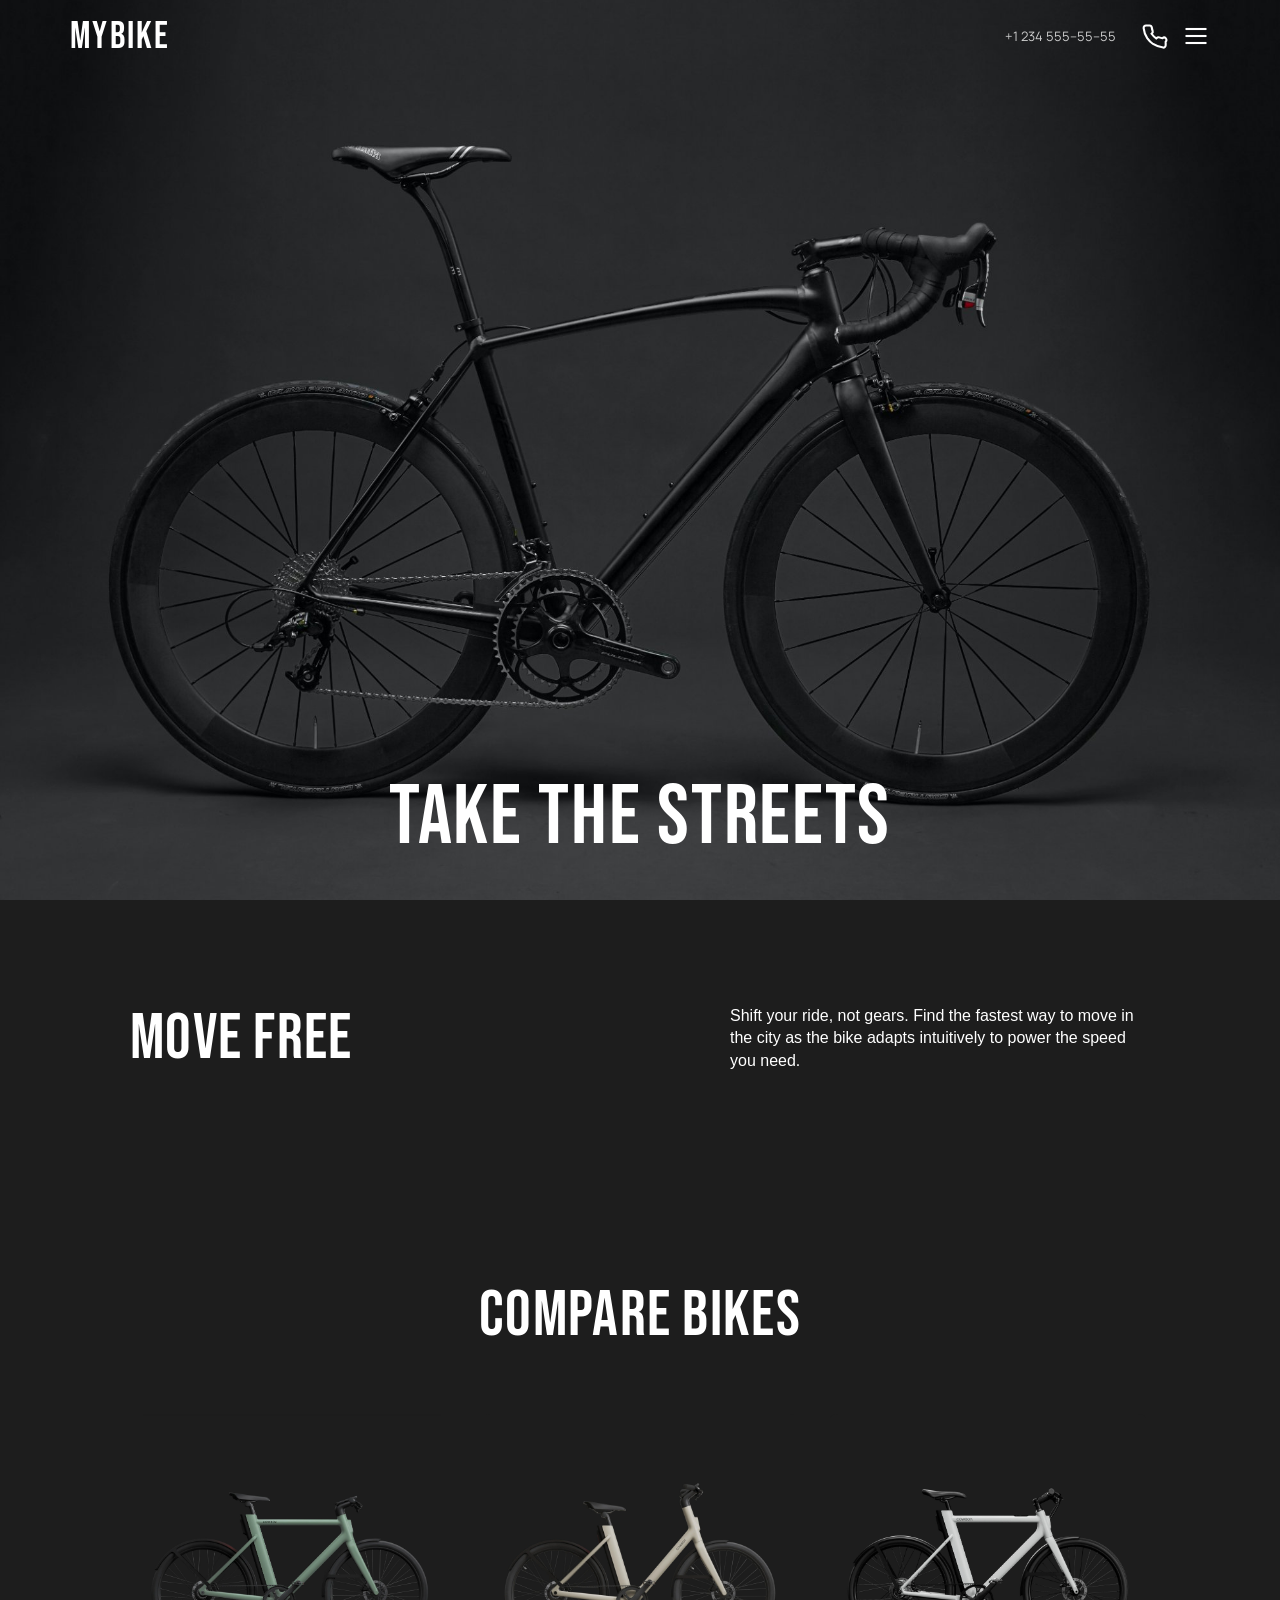
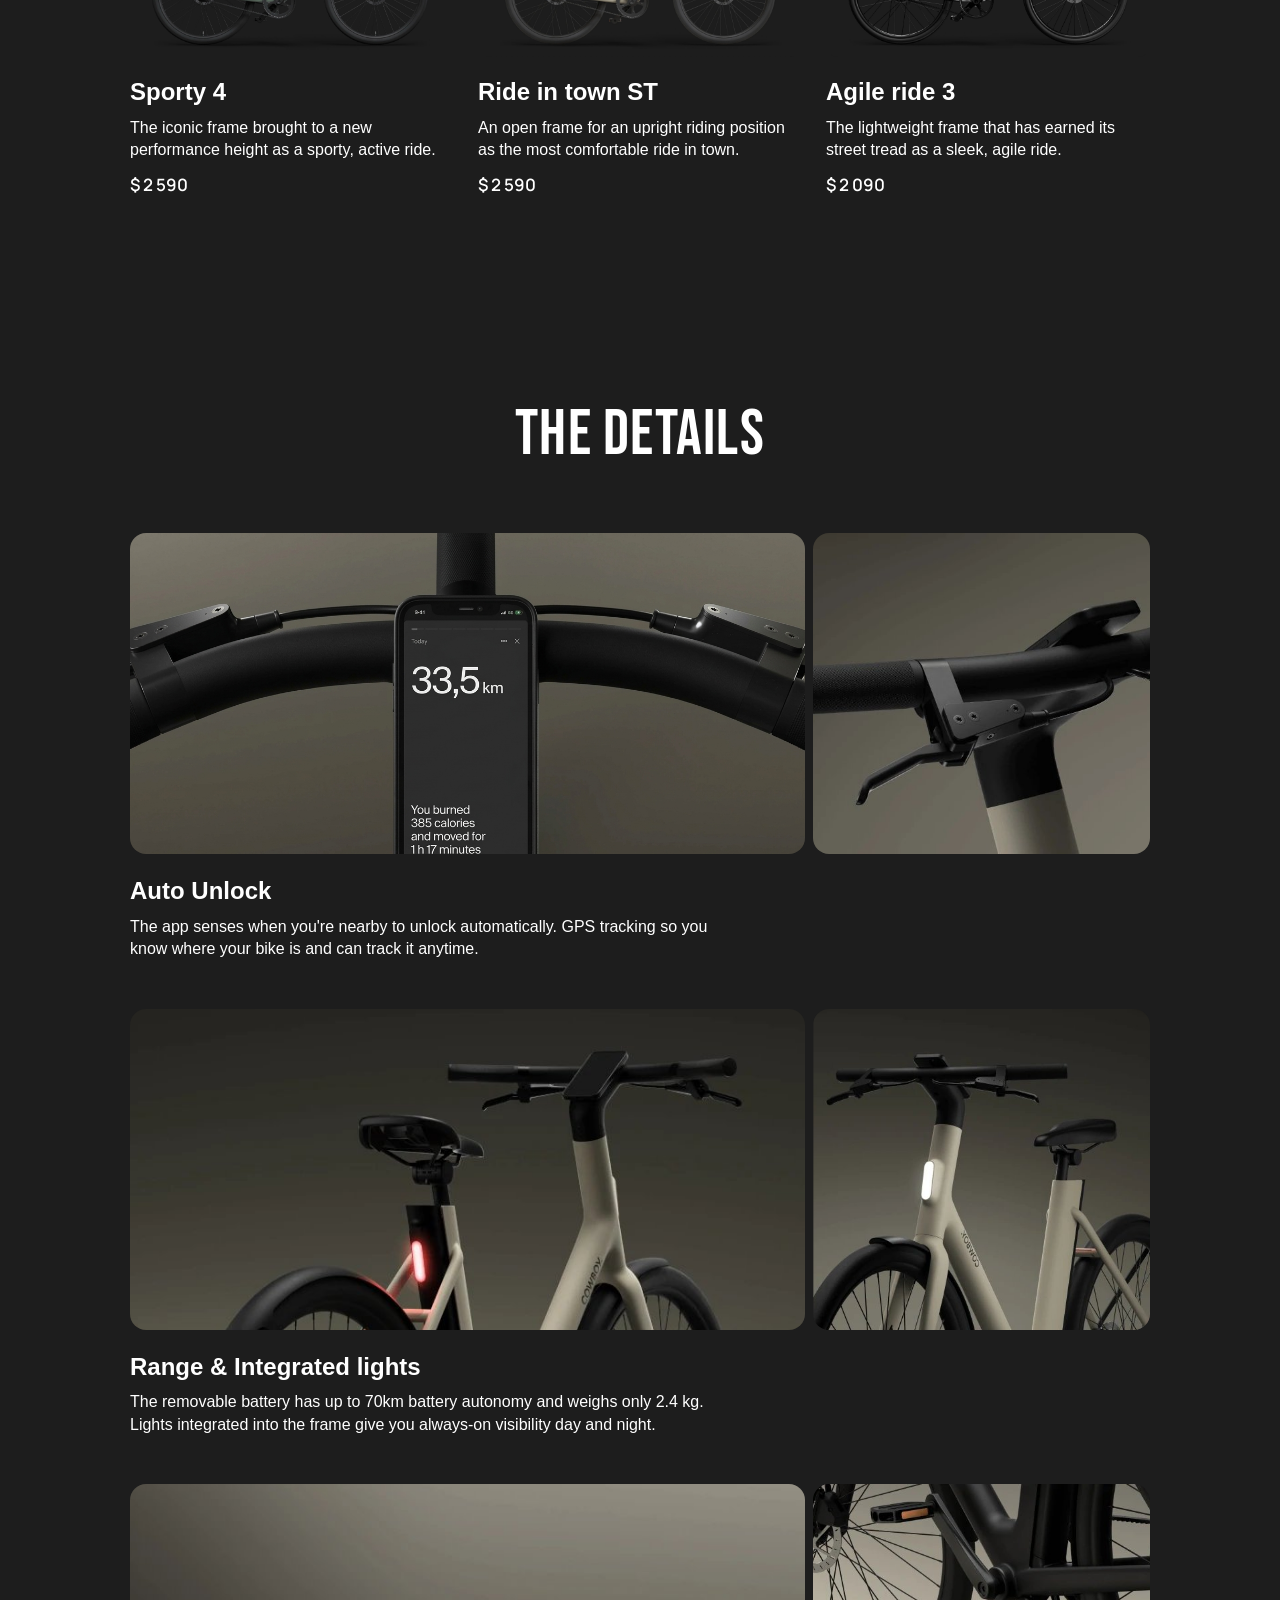
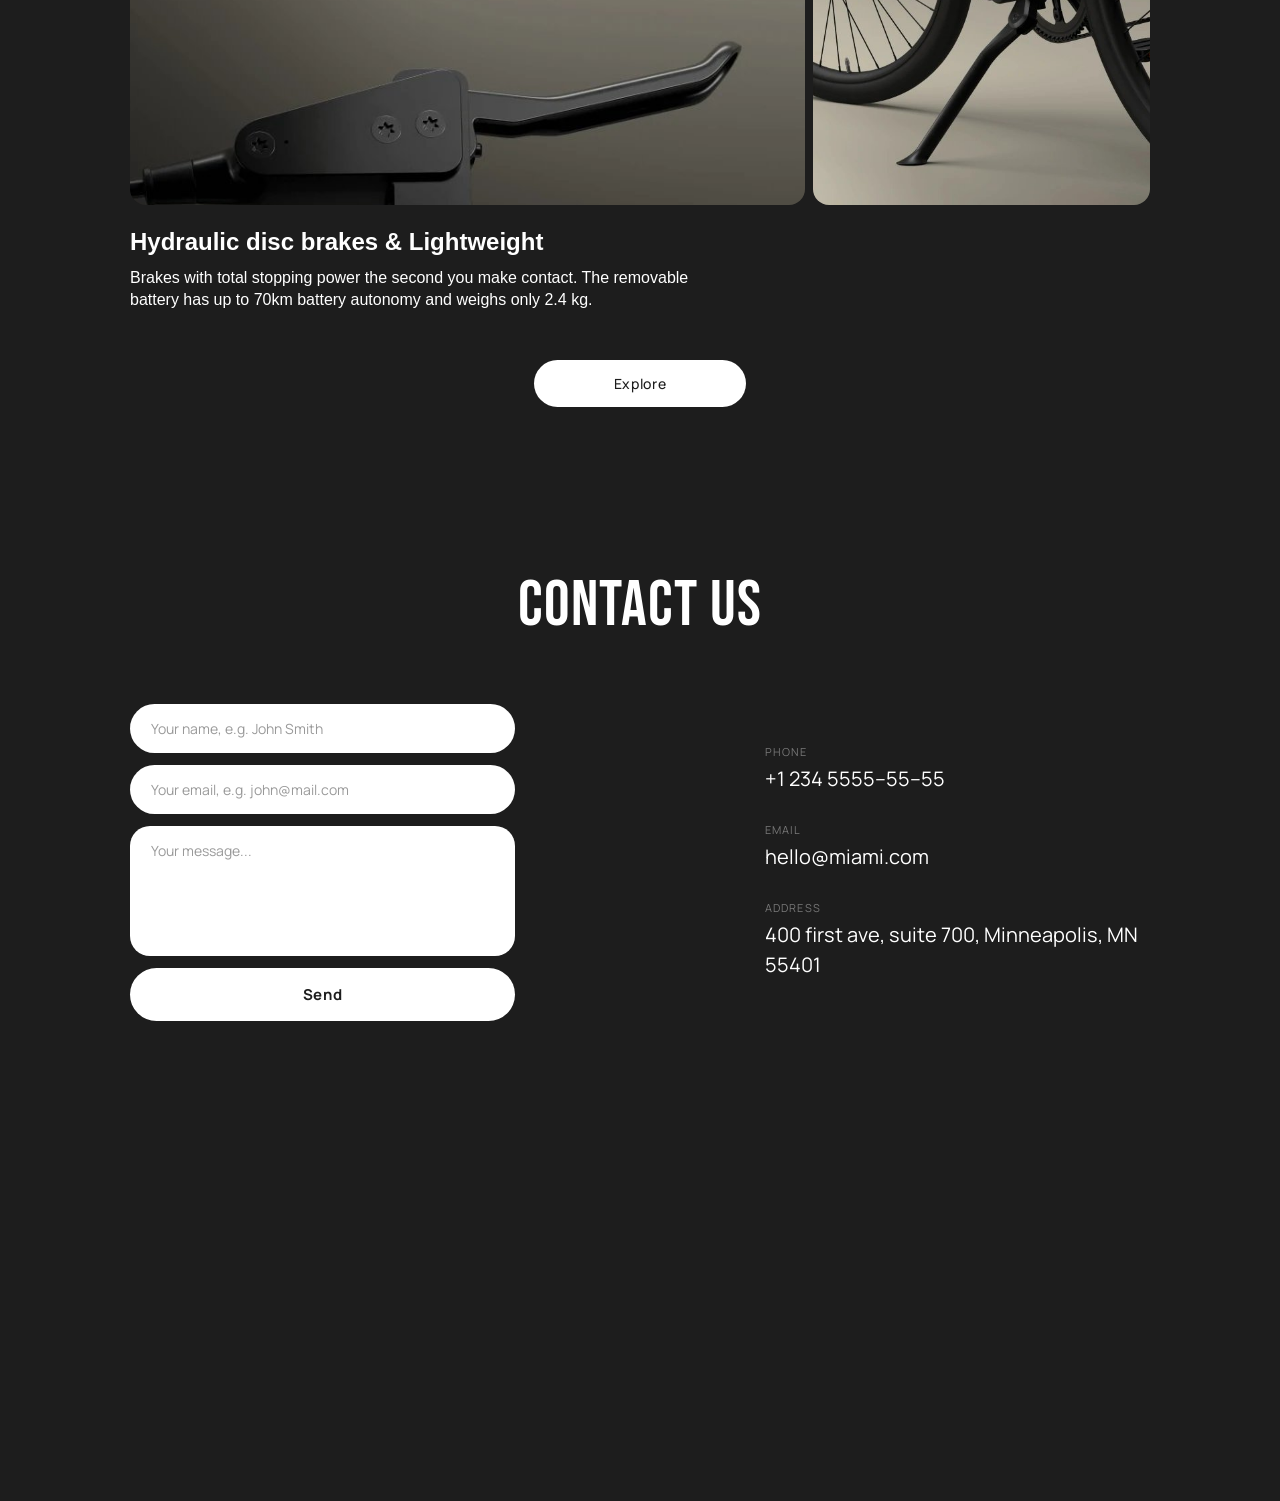
<file: src/index.html>
<!doctype html>
<html lang="en">
  <head>
    <meta charset="UTF-8" />
    <meta name="viewport" content="width=device-width, initial-scale=1.0" />
    <title>MyBiKE — Take the Streets</title>
    <link rel="icon" href="img/logo.png" />
    <link rel="preconnect" href="https://fonts.googleapis.com" />
    <link rel="preconnect" href="https://fonts.gstatic.com"
    crossorigin="anonymous" />
    <link href="https://fonts.googleapis.com/css2?family=Bebas+Neue&family=Manrope:wght@400;500;600&display=swap" rel="stylesheet" />
    <link rel="stylesheet" href="styles/style.css" />
  </head>
  <body>
    <!-- Mobile menu -->
    <div class="mobile-menu" id="mobileMenu">
      <div class="mobile-menu__top">
        <a href="#" class="mobile-menu__logo">MyBiKE</a>
        <button class="mobile-menu__close" id="menuClose">×</button>
      </div>
      <nav class="mobile-menu__nav">
        <a href="#">Home</a>
        <a href="#move-free">About Us</a>
        <a href="#compare">Compare Bikes</a>
        <a href="#details">Details</a>
        <a href="#contact">Contacts</a>
      </nav>
      <div class="mobile-menu__footer">
        <p><a href="tel:+12345555555">+1 234 5555–55–55</a></p>
        <p class="link">Book a test ride</p>
      </div>
    </div>

    <!-- Header -->
    <header class="header">
      <div class="header__inner">
        <a href="#" class="header__logo">MyBiKE</a>
        <div class="header__right">
          <a href="tel:+12345555555" class="header__phone">+1 234 555–55–55</a>
          <div class="header__icons">
            <a href="tel:+12345555555" class="header__icon-btn header__phone-btn"
            aria-label="Call">
              <svg viewBox="0 0 24 24">
                <path d="M22 16.92v3a2 2 0 0 1-2.18 2 19.79 19.79 0 0 1-8.63-3.07 19.5 19.5 0 0 1-5-5 19.79 19.79 0 0 1-3.07-8.67A2 2 0 0 1 5.11 3h3a2 2 0 0 1 2 1.72c.13.96.36 1.9.7 2.81a2 2 0 0 1-.45 2.11L9.91 10.09a16 16 0 0 0 4 4l.46-.46a2 2 0 0 1 2.11-.45c.91.34 1.85.57 2.81.7A2 2 0 0 1 22 16.92z"/>
              </svg>
              <span class="header__phone-tooltip">+1 234 555–55–55</span>
            </a>
            <button class="header__icon-btn" id="menuOpen"
            aria-label="Menu">
              <svg viewBox="0 0 24 24">
                <line x1="3" y1="6"
                x2="21" y2="6"/>
                <line x1="3" y1="12"
                x2="21" y2="12"/>
                <line x1="3" y1="18"
                x2="21" y2="18"/>
              </svg>
            </button>
          </div>
        </div>
      </div>
    </header>

    <!-- Hero -->
    <section class="hero">
      <a href="#">
        <img class="hero__bike" src="img/bike_black.jpg"
        alt="MyBike" />
      </a>
      <div class="hero__content">
        <h1 class="hero__title">Take the Streets</h1>
      </div>
    </section>

    <!-- Move Free -->
    <section class="move-free" id="move-free">
      <div class="container">
        <h2 class="move-free__title">Move Free</h2>
        <p class="move-free__text">
          Shift your ride, not gears. Find the fastest way to move in the city
          as the bike adapts intuitively to power the speed you need.
        </p>
      </div>
    </section>

    <!-- Compare Bikes -->
    <section class="compare" id="compare">
      <div class="container">
        <h2 class="section-title">Compare Bikes</h2>
        <div class="compare__grid">
          <div class="compare__card">
            <a href="#" class="compare__img-wrap">
              <img src="img/bike_green.png" alt="Sporty 4" />
            </a>
            <h3 class="compare__name">Sporty 4</h3>
            <p class="compare__desc">The iconic frame brought to a new performance height as a sporty, active ride.</p>
            <span class="compare__price">$ 2 590</span>
          </div>
          <div class="compare__card">
            <a href="#" class="compare__img-wrap">
              <img src="img/bike_beige.png" alt="Ride in town ST" />
            </a>
            <h3 class="compare__name">Ride in town ST</h3>
            <p class="compare__desc">An open frame for an upright riding position as the most comfortable ride in town.</p>
            <span class="compare__price">$ 2 590</span>
          </div>
          <div class="compare__card">
            <a href="#" class="compare__img-wrap">
              <img src="img/bike_white.png" alt="Agile ride 3" />
            </a>
            <h3 class="compare__name">Agile ride 3</h3>
            <p class="compare__desc">The lightweight frame that has earned its street tread as a sleek, agile ride.</p>
            <span class="compare__price">$ 2 090</span>
          </div>
        </div>
      </div>
    </section>

    <!-- The Details -->
    <section class="details" id="details">
      <div class="container">
        <h2 class="section-title">The Details</h2>
        <div class="details__row">
          <div class="details__photos">
            <a href="#"><img src="img/app.png" alt="App" /></a>
            <a href="#"><img src="img/handlebar.png" alt="Handlebar" /></a>
          </div>
          <div class="details__info">
            <h3>Auto Unlock</h3>
            <p>The app senses when you're nearby to unlock automatically. GPS tracking so you know where your bike is and can track it anytime.</p>
          </div>
        </div>
        <div class="details__row">
          <div class="details__photos details__photos--col">
            <a href="#"><img src="img/bike_light_rear.png" alt="Rear light" /></a>
            <a href="#"><img src="img/bike_light_front.png" alt="Front light" /></a>
          </div>
          <div class="details__info">
            <h3>Range &amp; Integrated lights</h3>
            <p>The removable battery has up to 70km battery autonomy and weighs only 2.4 kg. Lights integrated into the frame give you always-on visibility day and night.</p>
          </div>
        </div>
        <div class="details__row">
          <div class="details__photos">
            <a href="#"><img src="img/brake1.png" alt="Brake" /></a>
            <a href="#"><img src="img/kickstand1.png" alt="Kickstand" /></a>
          </div>
          <div class="details__info">
            <h3>Hydraulic disc brakes &amp; Lightweight</h3>
            <p>Brakes with total stopping power the second you make contact. The removable battery has up to 70km battery autonomy and weighs only 2.4 kg.</p>
          </div>
        </div>
        <div class="details__cta">
          <button class="btn">Explore</button>
        </div>
      </div>
    </section>

    <!-- Contact -->
    <section class="contact" id="contact">
      <div class="container">
        <h2 class="section-title">Contact us</h2>
        <div class="contact__grid">
          <form class="contact__form" onsubmit="this.reset(); return false;">
            <input type="text" name="name"
            placeholder="Your name, e.g. John Smith" required />
            <input type="email" name="email"
            placeholder="Your email, e.g. john@mail.com" required />
            <textarea name="message" placeholder="Your message..."
            required></textarea>
            <button class="btn" type="submit">Send</button>
          </form>
          <div class="contact__info">
            <div>
              <label>Phone</label>
              <p><a href="tel:+12345555555">+1 234 5555–55–55</a></p>
            </div>
            <div>
              <label>Email</label>
              <p><a href="mailto:hello@miami.com">hello@miami.com</a></p>
            </div>
            <div>
              <label>Address</label>
              <p>
                <a href="https://www.google.com/maps/search/400+First+Ave+Suite+700+Minneapolis+MN+55401" target="_blank"
                rel="noopener noreferrer">
                  400 first ave, suite 700, Minneapolis, MN 55401
                </a>
              </p>
            </div>
          </div>
        </div>
      </div>
      <div class="contact__photo">
        <img src="img/cyclists.jpg" alt="Cyclists" />
      </div>
    </section>

    <script type="module" src="scripts/main.js"></script>
  </body>
</html>
</file>
<file: src/styles/style.css>
*,
*::before,
*::after {
  box-sizing: border-box;
  margin: 0;
  padding: 0;
}

html {
  scroll-behavior: smooth;
  overflow-x: hidden;
}

body {
  font-family: Manrope, sans-serif;
  background: #1d1d1d;
  color: #fff;
  overflow-x: hidden;
  -webkit-font-smoothing: antialiased;
}

body:has(.mobile-menu.is-open) {
  overflow: hidden;
}

img {
  display: block;
  max-width: 100%;
}

a {
  text-decoration: none;
  color: inherit;
}

h1,
h2,
h3 {
  font-family: "Bebas Neue", sans-serif;
  font-weight: 400;
  letter-spacing: 0.02em;
}

.container {
  max-width: 1260px;
  margin: 0 auto;
  padding: 0 120px;
}
@media (max-width: 1024px) {
  .container {
    padding: 0 40px;
  }
}
@media (max-width: 744px) {
  .container {
    padding: 0 32px;
  }
}
@media (max-width: 480px) {
  .container {
    padding: 0 20px;
  }
}
@media (max-width: 320px) {
  .container {
    padding: 0 16px;
  }
}

.section-title {
  font-size: clamp(40px, 5vw, 72px);
  text-align: center;
  margin-bottom: 60px;
}

.btn {
  background: #fff;
  color: #1d1d1d;
  border: none;
  border-radius: 40px;
  padding: 14px 80px;
  font-family: Manrope, sans-serif;
  font-size: 14px;
  font-weight: 500;
  letter-spacing: 0.05em;
  cursor: pointer;
  transition: background-color 0.3s ease;
}
.btn:hover {
  background: #ddd;
}

body.no-scroll {
  overflow: hidden;
  height: 100%;
  position: fixed;
  width: 100%;
}

.mobile-menu {
  display: flex;
  position: fixed;
  inset: 0;
  z-index: 200;
  background: #c8c8c4;
  flex-direction: column;
  overflow: hidden;
  pointer-events: none;
  opacity: 0;
  transform: translateX(-100%);
  transition: transform 0.4s cubic-bezier(0.4, 0, 0.2, 1), opacity 0.4s ease;
}
.mobile-menu.is-open {
  pointer-events: all;
  opacity: 1;
  transform: translateX(0);
}
.mobile-menu__top {
  position: sticky;
  top: 0;
  z-index: 1;
  background: #c8c8c4;
  display: flex;
  align-items: center;
  justify-content: space-between;
  height: 52px;
  padding: 0 calc((100% - 1260px) / 2 + 60px);
}
@media (max-width: 1260px) {
  .mobile-menu__top {
    padding: 0 60px 0 calc((100% - 1260px) / 2 + 60px);
  }
}
@media (max-width: 1024px) {
  .mobile-menu__top {
    padding: 0 40px;
  }
}
@media (max-width: 744px) {
  .mobile-menu__top {
    padding: 0 60px 0 calc((100% - 1260px) / 2 + 60px);
  }
}
@media (max-width: 480px) {
  .mobile-menu__top {
    padding: 0 20px;
  }
}
.mobile-menu__logo {
  text-decoration: none;
  display: block;
}
.mobile-menu__logo img {
  height: 28px;
  width: auto;
  display: block;
  filter: invert(1);
}
.mobile-menu__close {
  background: none;
  border: none;
  cursor: pointer;
  font-size: 36px;
  color: #111;
  line-height: 1;
  padding: 0;
  transition: opacity 0.2s ease;
}
.mobile-menu__close:hover {
  opacity: 0.5;
}
.mobile-menu__nav {
  display: flex;
  flex-direction: column;
  gap: 0;
  padding: 0 60px 0 calc((100% - 1260px) / 2 + 60px);
}
@media (max-width: 1260px) {
  .mobile-menu__nav {
    padding: 0 60px;
  }
}
@media (max-width: 1024px) {
  .mobile-menu__nav {
    padding: 0 40px;
  }
}
@media (max-width: 744px) {
  .mobile-menu__nav {
    padding: 0 32px;
  }
}
@media (max-width: 480px) {
  .mobile-menu__nav {
    padding: 0 20px;
  }
}
.mobile-menu__nav {
  /* stylelint-disable-next-line no-descending-specificity */
}
.mobile-menu__nav a {
  font-family: "Bebas Neue", sans-serif;
  font-size: 48px;
  color: #111;
  letter-spacing: 0.06em;
  text-decoration: none;
  line-height: 1.15;
  position: relative;
  display: inline-block;
  transition: opacity 0.2s ease;
}
.mobile-menu__nav a:hover {
  opacity: 0.7;
  text-decoration: underline;
  text-underline-offset: 4px;
  text-decoration-thickness: 2px;
}
.mobile-menu__footer {
  padding: 24px 60px 24px calc((100% - 1260px) / 2 + 60px);
}
@media (max-width: 1260px) {
  .mobile-menu__footer {
    padding: 24px 60px;
  }
}
@media (max-width: 1024px) {
  .mobile-menu__footer {
    padding: 24px 40px;
  }
}
@media (max-width: 744px) {
  .mobile-menu__footer {
    padding: 24px 32px;
  }
}
@media (max-width: 480px) {
  .mobile-menu__footer {
    padding: 24px 20px;
  }
}
.mobile-menu__footer {
  /* stylelint-disable-next-line no-descending-specificity */
}
.mobile-menu__footer a {
  color: #111;
  text-decoration: none;
}
.mobile-menu__footer p {
  font-family: Poppins, sans-serif;
  font-size: 15px;
  color: #111;
  margin-bottom: 10px;
  font-weight: 500;
  letter-spacing: 0;
}
.mobile-menu__footer p.link {
  font-family: Poppins, sans-serif;
  font-size: 11px;
  font-weight: 600;
  letter-spacing: 0.12em;
  text-transform: uppercase;
  text-decoration: underline;
  text-underline-offset: 3px;
  cursor: pointer;
  margin-bottom: 0;
}

.header {
  position: absolute;
  top: 0;
  left: 0;
  width: 100%;
  z-index: 100;
  background: transparent;
}
.header__inner {
  max-width: 1260px;
  margin: 0 auto;
  display: flex;
  align-items: center;
  justify-content: space-between;
  height: 72px;
  padding: 0 60px;
}
@media (max-width: 1024px) {
  .header__inner {
    padding: 0 40px;
  }
}
@media (max-width: 744px) {
  .header__inner {
    padding: 0 32px;
  }
}
@media (max-width: 480px) {
  .header__inner {
    padding: 0 20px;
  }
}
.header__logo {
  font-family: "Bebas Neue", sans-serif;
  font-size: 38px;
  letter-spacing: 0.06em;
  color: #fff;
  text-decoration: none;
  transition: opacity 0.3s ease;
}
.header__logo:hover {
  opacity: 0.7;
}
.header__right {
  display: flex;
  align-items: center;
  gap: 24px;
}
.header__phone {
  display: block;
  font-size: 13px;
  color: #ccc;
  text-decoration: none;
  transition: color 0.3s ease;
}
.header__phone:hover {
  color: #fff;
}
@media (max-width: 1024px) {
  .header__phone {
    display: none;
  }
}
.header__icons {
  display: flex;
  gap: 14px;
  align-items: center;
}
.header__icon-btn {
  display: flex;
  align-items: center;
  background: none;
  border: none;
  cursor: pointer;
  padding: 0;
  color: #fff;
  transition: color 0.3s ease;
  position: relative;
}
.header__icon-btn svg {
  width: 28px;
  height: 28px;
  fill: none;
  stroke: currentColor;
  stroke-width: 1.8;
}
.header__icon-btn.header__phone-btn .header__icon-img {
  width: 28px;
  height: 28px;
  display: block;
  transition: transform 0.3s ease, opacity 0.3s ease;
}
.header__icon-btn.header__phone-btn:hover .header__icon-img {
  transform: rotate(-15deg) scale(1.15);
  opacity: 0.75;
}
@media (max-width: 1024px) {
  .header__icon-btn.header__phone-btn .header__phone-tooltip {
    display: none;
  }
}
.header__icon-btn.header__phone-btn .header__phone-tooltip {
  position: absolute;
  top: calc(100% + 10px);
  right: 0;
  background: rgba(255, 255, 255, 0.12);
  backdrop-filter: blur(8px);
  border: 1px solid rgba(255, 255, 255, 0.2);
  border-radius: 8px;
  padding: 8px 14px;
  white-space: nowrap;
  font-family: Manrope, sans-serif;
  font-size: 13px;
  color: #fff;
  pointer-events: none;
  opacity: 0;
  transform: translateY(-6px);
  transition: opacity 0.25s ease, transform 0.25s ease;
}
.header__icon-btn.header__phone-btn .header__phone-tooltip::before {
  content: "";
  position: absolute;
  top: -5px;
  right: 10px;
  width: 8px;
  height: 8px;
  background: rgba(255, 255, 255, 0.12);
  border-left: 1px solid rgba(255, 255, 255, 0.2);
  border-top: 1px solid rgba(255, 255, 255, 0.2);
  transform: rotate(45deg);
}
.header__icon-btn.header__phone-btn:hover .header__phone-tooltip {
  opacity: 1;
  transform: translateY(0);
}
.header__icon-btn.header__burger-btn {
  width: 28px;
  height: 28px;
  justify-content: center;
  position: relative;
}
.header__icon-btn.header__burger-btn svg {
  width: 28px;
  height: 28px;
  transition: opacity 0.25s ease;
}
.header__icon-btn.header__burger-btn .header__burger-hover {
  position: absolute;
  inset: 0;
  width: 28px;
  height: 28px;
  opacity: 0;
  transition: opacity 0.25s ease;
}
.header__icon-btn.header__burger-btn:hover svg {
  opacity: 0;
}
.header__icon-btn.header__burger-btn:hover .header__burger-hover {
  opacity: 1;
}

.hero {
  position: relative;
  height: 100vh;
  min-height: 600px;
  overflow: hidden;
  background: #111;
}
.hero__bike {
  position: absolute;
  inset: 0;
  width: 100%;
  height: 100%;
  -o-object-fit: cover;
     object-fit: cover;
  -o-object-position: center center;
     object-position: center center;
  pointer-events: none;
}
@media (max-width: 480px) {
  .hero__bike {
    -o-object-position: 80% 30%;
       object-position: 80% 30%;
  }
}
.hero__content {
  position: relative;
  z-index: 2;
  height: 100%;
  display: flex;
  align-items: flex-end;
  justify-content: center;
  padding-bottom: 40px;
  pointer-events: none;
}
.hero__title {
  font-family: "Bebas Neue", sans-serif;
  font-weight: 400;
  line-height: 1;
  color: #fff;
  white-space: nowrap;
  width: 100%;
  display: block;
  text-align: center;
  padding: 0;
}

.move-free {
  background: #1d1d1d;
  padding: 100px 0;
}
@media (max-width: 744px) {
  .move-free {
    padding: 72px 0;
  }
}
@media (max-width: 480px) {
  .move-free {
    padding: 52px 0;
  }
}
.move-free .container {
  display: flex;
  align-items: center;
  justify-content: space-between;
  gap: 60px;
}
@media (max-width: 744px) {
  .move-free .container {
    flex-direction: column;
    align-items: flex-start;
    gap: 20px;
  }
}
.move-free__title {
  font-size: clamp(40px, 5vw, 76px);
  color: #fff;
  flex-shrink: 0;
}
.move-free__text {
  font-family: Poppins, sans-serif;
  font-weight: 400;
  font-size: 16px;
  line-height: 1.4;
  color: #fff;
  max-width: 420px;
}
@media (max-width: 744px) {
  .move-free__text {
    max-width: 100%;
  }
}

.compare {
  padding: 100px 0;
}
@media (max-width: 744px) {
  .compare {
    padding: 72px 0;
  }
}
@media (max-width: 480px) {
  .compare {
    padding: 52px 0;
  }
}
.compare__grid {
  display: grid;
  grid-template-columns: repeat(3, 1fr);
  gap: 24px;
}
@media (max-width: 744px) {
  .compare__grid {
    grid-template-columns: 1fr;
    max-width: 520px;
    margin: 0 auto;
  }
}
.compare__card {
  background: transparent;
}
.compare__img-wrap {
  display: block;
  border-radius: 12px;
  overflow: hidden;
  background: transparent;
  aspect-ratio: 4/3;
  margin-bottom: 18px;
}
.compare__img-wrap img {
  width: 100%;
  height: 100%;
  -o-object-fit: contain;
     object-fit: contain;
  transition: transform 0.3s ease;
}
.compare__img-wrap:hover img {
  transform: scale(1.07);
}
.compare__name {
  font-family: Poppins, sans-serif;
  font-weight: 700;
  font-size: 24px;
  line-height: 1.4;
  letter-spacing: 0;
  margin-bottom: 8px;
  color: #fff;
}
.compare__desc {
  font-family: Poppins, sans-serif;
  font-weight: 400;
  font-size: 16px;
  line-height: 1.4;
  letter-spacing: 0;
  color: #fff;
  margin-bottom: 12px;
}
.compare__price {
  font-size: 17px;
  font-weight: 600;
  color: #fff;
}

.details {
  padding: 100px 0;
}
@media (max-width: 744px) {
  .details {
    padding: 72px 0;
  }
}
@media (max-width: 480px) {
  .details {
    padding: 52px 0;
  }
}
.details__row {
  margin-bottom: 48px;
}
.details__photos {
  display: grid;
  grid-template-columns: 2fr 1fr;
  gap: 8px;
  margin-bottom: 20px;
}
.details__photos a {
  display: block;
  overflow: hidden;
  border-radius: 16px;
  /* stylelint-disable-next-line no-descending-specificity */
}
.details__photos a img {
  width: 100%;
  height: 321px;
  -o-object-fit: cover;
     object-fit: cover;
  -o-object-position: center center;
     object-position: center center;
  transition: transform 0.3s ease;
}
@media (max-width: 744px) {
  .details__photos a img {
    height: 240px;
  }
}
@media (max-width: 480px) {
  .details__photos a img {
    height: 180px;
  }
}
.details__photos a:first-child img {
  -o-object-position: center 10%;
     object-position: center 10%;
  transform: scale(1.15);
  transform-origin: center top;
}
.details__photos a:first-child:hover img {
  transform: scale(1.22);
}
.details__photos a:hover img {
  transform: scale(1.05);
}
@media (max-width: 480px) {
  .details__photos {
    grid-template-columns: 2fr 1fr;
  }
}
.details {
  /* stylelint-disable no-descending-specificity */
}
.details__photos--col {
  grid-template-columns: 2fr 1fr;
}
.details__photos--col a img {
  transform: none;
  transform-origin: unset;
  -o-object-position: center center;
     object-position: center center;
  transition: transform 0.3s ease;
}
.details__photos--col a:last-child img {
  transform: scaleX(-1);
}
.details__photos--col a:last-child:hover img {
  transform: scaleX(-1) scale(1.05);
}
.details__photos--col a:first-child:hover img {
  transform: scale(1.05);
}
.details__photos--col img {
  height: 320px;
}
@media (max-width: 744px) {
  .details__photos--col img {
    height: 240px;
  }
}
@media (max-width: 480px) {
  .details__photos--col img {
    height: 180px;
  }
}
.details__photos--reverse {
  grid-template-columns: 1fr 2fr;
}
.details__photos--reverse a img {
  transform: none;
  -o-object-position: center center;
     object-position: center center;
  transition: transform 0.3s ease;
}
.details__photos--reverse a:hover img {
  transform: scale(1.05);
}
.details__photos--reverse img {
  height: 321px;
}
@media (max-width: 744px) {
  .details__photos--reverse img {
    height: 240px;
  }
}
@media (max-width: 480px) {
  .details__photos--reverse img {
    height: 180px;
  }
}
.details__info {
  margin-top: 16px;
}
.details__info h3 {
  font-family: Poppins, sans-serif;
  font-weight: 700;
  font-size: 24px;
  line-height: 1.4;
  letter-spacing: 0;
  margin-bottom: 8px;
  color: #fff;
}
.details__info p {
  font-family: Poppins, sans-serif;
  font-weight: 400;
  font-size: 16px;
  line-height: 1.4;
  letter-spacing: 0;
  color: #fff;
  max-width: 600px;
}
.details__cta {
  text-align: center;
  margin-top: 40px;
}

.contact {
  padding: 60px 0 0;
}
@media (max-width: 1024px) {
  .contact {
    padding-top: 48px;
  }
}
@media (max-width: 480px) {
  .contact {
    padding-top: 32px;
  }
}
.contact .container {
  padding-bottom: 80px;
}
.contact__grid {
  display: grid;
  grid-template-columns: 1fr 1fr;
  gap: 250px;
}
@media (max-width: 744px) {
  .contact__grid {
    grid-template-columns: 1fr;
    gap: 44px;
  }
}
@media (max-width: 480px) {
  .contact__grid {
    gap: 32px;
  }
}
.contact__form {
  display: flex;
  flex-direction: column;
  gap: 12px;
}
.contact__form input {
  width: 100%;
  background: #fff;
  border: 1.5px solid rgba(255, 255, 255, 0.15);
  border-radius: 40px;
  color: #1d1d1d;
  font-family: Manrope, sans-serif;
  font-size: 14px;
  padding: 14px 20px;
  outline: none;
  transition: border-color 0.3s ease;
}
.contact__form input:-webkit-autofill, .contact__form input:-webkit-autofill:hover, .contact__form input:-webkit-autofill:focus, .contact__form input:-webkit-autofill:active {
  -webkit-box-shadow: 0 0 0 1000px #fff inset !important;
  -webkit-text-fill-color: #1d1d1d !important;
  caret-color: #1d1d1d;
  -webkit-transition: background-color 9999s ease-in-out 0s;
  transition: background-color 9999s ease-in-out 0s;
}
.contact__form input::-moz-placeholder {
  color: rgba(0, 0, 0, 0.4);
}
.contact__form input::placeholder {
  color: rgba(0, 0, 0, 0.4);
}
.contact__form input:focus {
  border-color: rgba(255, 255, 255, 0.6);
}
.contact__form textarea {
  width: 100%;
  background: #fff;
  border: 1.5px solid rgba(255, 255, 255, 0.15);
  border-radius: 20px;
  color: #1d1d1d;
  font-family: Manrope, sans-serif;
  font-size: 14px;
  padding: 14px 20px;
  outline: none;
  resize: none;
  height: 130px;
  transition: border-color 0.3s ease;
}
.contact__form textarea::-moz-placeholder {
  color: rgba(0, 0, 0, 0.4);
}
.contact__form textarea::placeholder {
  color: rgba(0, 0, 0, 0.4);
}
.contact__form textarea:focus {
  border-color: rgba(255, 255, 255, 0.6);
}
.contact__form .btn {
  width: 100%;
  background: #fff;
  color: #1d1d1d;
  border: none;
  border-radius: 40px;
  padding: 16px 40px;
  font-family: Manrope, sans-serif;
  font-size: 15px;
  font-weight: 700;
  cursor: pointer;
  transition: box-shadow 0.3s ease, background 0.3s ease;
}
.contact__form .btn:hover {
  background: #fff;
  box-shadow: 0 0 24px 6px rgba(255, 255, 255, 0.6);
}
.contact__info {
  display: flex;
  flex-direction: column;
  gap: 28px;
  justify-content: center;
}
.contact__info label {
  display: block;
  font-size: 11px;
  letter-spacing: 0.1em;
  text-transform: uppercase;
  color: #777;
  margin-bottom: 5px;
}
.contact__info p {
  font-size: 20px;
  line-height: 1.5;
  color: #fff;
}
.contact__info a {
  color: #fff;
  text-decoration: none;
  transition: color 0.3s ease;
}
.contact__info a:hover {
  color: #aaa;
}
.contact__photo {
  width: 100%;
  height: 400px;
  overflow: hidden;
  position: sticky;
  bottom: 0;
  z-index: -1;
}
.contact__photo img {
  width: 100%;
  height: 100%;
  -o-object-fit: cover;
     object-fit: cover;
  -o-object-position: center top;
     object-position: center top;
  transform: scale(1);
  opacity: 0;
  transition: transform 0.08s linear, opacity 0.3s ease;
  will-change: transform, opacity;
}
@media (max-width: 480px) {
  .contact__photo {
    height: 240px;
  }
}/*# sourceMappingURL=style.css.map */
</file>
